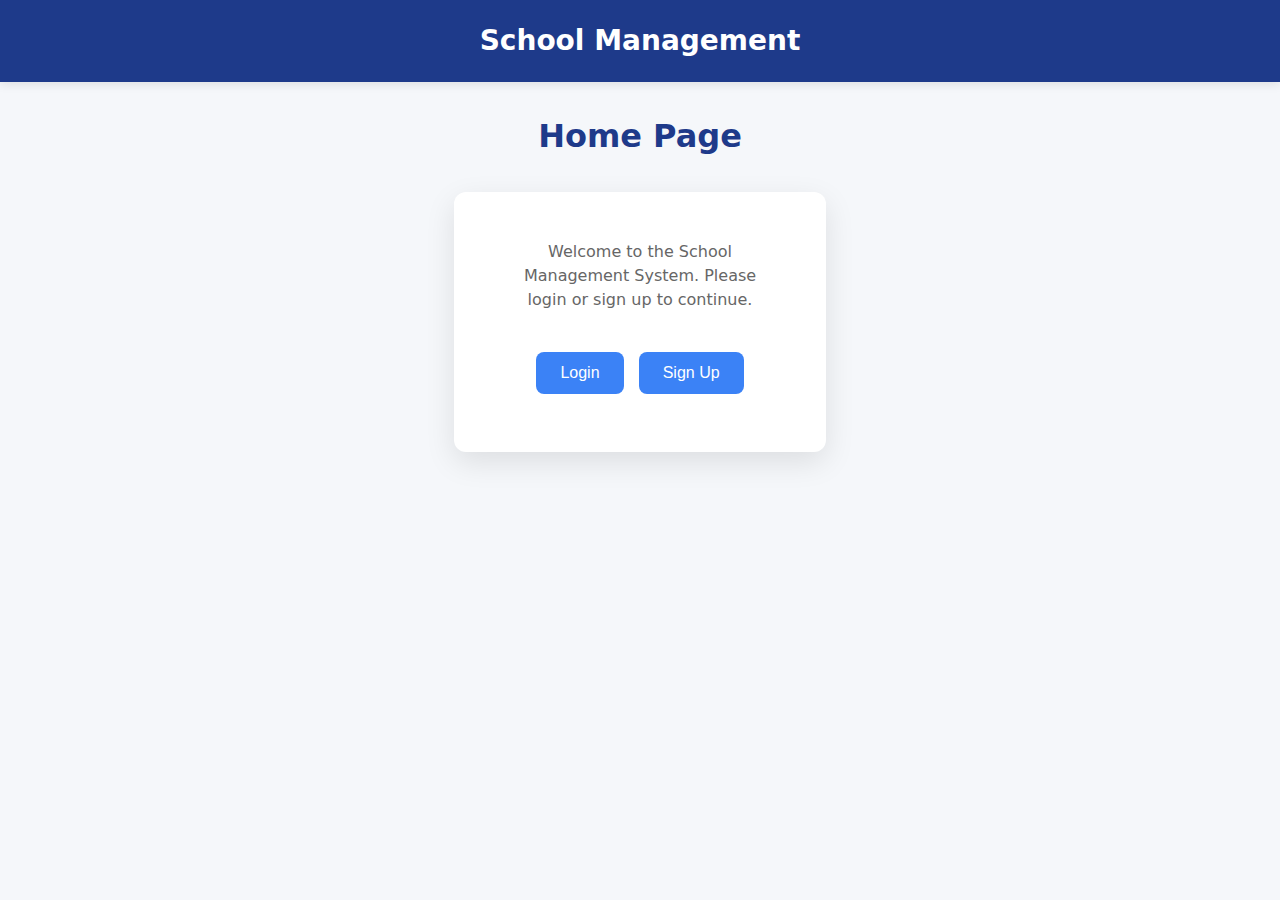
<file: client/index.html>
<!DOCTYPE html>
<html>

<head>
    <meta charset="utf-8" />
    <meta http-equiv="X-UA-Compatible" content="IE=edge">
    <title>schoolManagement</title>
    <meta name="viewport" content="width=device-width, initial-scale=1">
    <link rel="stylesheet" type="text/css" media="screen" href="./style/main.css" />
    <script src="https://code.jquery.com/jquery-3.4.1.min.js" integrity="sha256-CSXorXvZcTkaix6Yvo6HppcZGetbYMGWSFlBw8HfCJo=" crossorigin="anonymous"></script>
</head>

<body>
    <header>
        <h1>School Management</h1>
    </header>
    <main>
        <h2>Home Page</h2>
        <div id="home">
            <p>Welcome to the School Management System. Please login or sign up to continue.</p>
            <div><button onclick="window.location.href = './views/auth.html?mode=login'">Login</button>
                <button onclick="window.location.href = './views/auth.html?mode=signUp'">Sign Up</button>
            </div>
        </div>

    </main>

    <script src="./script/main.js"></script>
    <script src="./script/helper.js"></script>
</body>

</html>
</file>
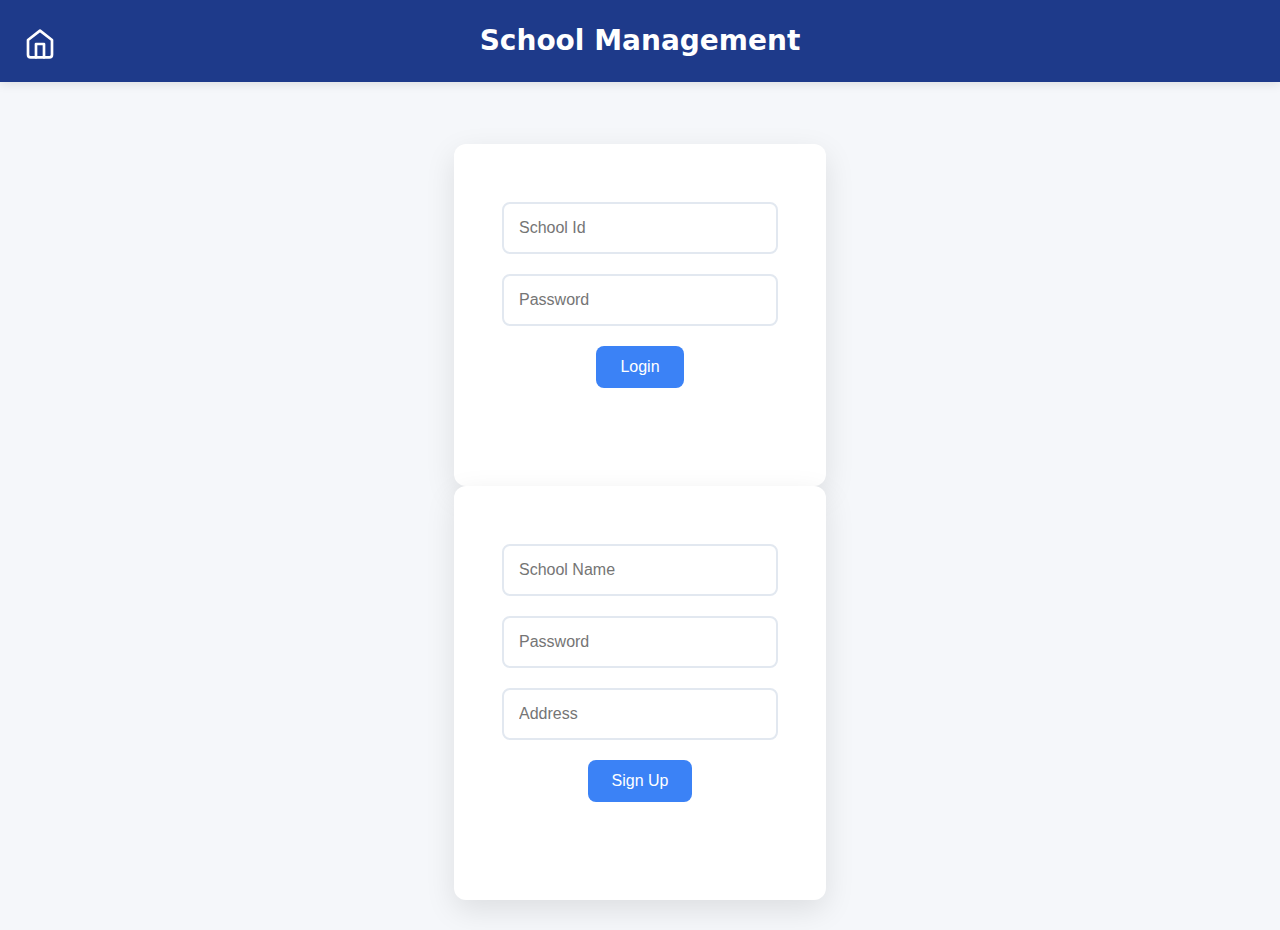
<file: client/views/auth.html>
<!DOCTYPE html>
<html>

<head>
    <meta charset="utf-8" />
    <meta http-equiv="X-UA-Compatible" content="IE=edge">
    <title>schoolManagement</title>
    <meta name="viewport" content="width=device-width, initial-scale=1">
    <link rel="stylesheet" type="text/css" media="screen" href="../style/main.css" />
    <script src="https://code.jquery.com/jquery-3.4.1.min.js" integrity="sha256-CSXorXvZcTkaix6Yvo6HppcZGetbYMGWSFlBw8HfCJo=" crossorigin="anonymous"></script>

</head>

<body>
    <header>
        <h1>School Management</h1>
    </header>
    <main>
        <h2 id="title"></h2>


        <svg id="homeBtn" onclick="location.href='../index.html'" xmlns="http://www.w3.org/2000/svg" width="48" height="48" viewBox="0 0 24 24" fill="none" stroke="currentColor" stroke-width="2" stroke-linecap="round" stroke-linejoin="round">
            <path d="M3 9l9-7 9 7v11a2 2 0 0 1-2 2H5a2 2 0 0 1-2-2z"></path>
            <polyline points="9,22 9,12 15,12 15,22"></polyline>
        </svg>



        <form id="login">
            <input type="text" id="schoolId_login" placeholder="School Id" minlength="11" maxlength="11" autocomplete="off" required />
            <input type="password" id="password_login" placeholder="Password" minlength="8" maxlength="12" required />
            <button id="loginBtn" onclick="login()">Login</button>
            <p id="loginStatus"></p>
        </form>


        <form id="signUp">
            <input type="text" id="schoolName_signup" placeholder="School Name" minlength="3" maxlength="40" autocomplete="off" required>
            <input type="password" id="schoolPassword_signup" placeholder="Password" minlength="8" maxlength="12" required>
            <input type="text" id="address_signup" placeholder="Address" autocomplete="off" required>
            <button id="signUpBtn" type="submit">Sign Up</button>
            <p id="signUpStatus"></p>
        </form>
    </main>

    <script src="../script/helper.js"></script>
    <script src="../script/main.js"></script>
    <script>
        window.onload = () => {
            let params = new URLSearchParams(window.location.search);
            let mode = params.get("mode");
            console.log(mode);
            $("#title").text(mode);

            if (mode === "login") {
                $("#login").show();
                $("#signUp").hide();
            } else {
                $("#signUp").show();
                $("#login").hide();
            }
        }

        $("#login").on("submit", function (e) {
            e.preventDefault();
            console.log("login page prevent");
            login();
        });

        $("#signUp").on("submit", function (e) {
            e.preventDefault();
            console.log("login page prevent");
            signUp();
        });

    </script>
</body>

</html>
</file>
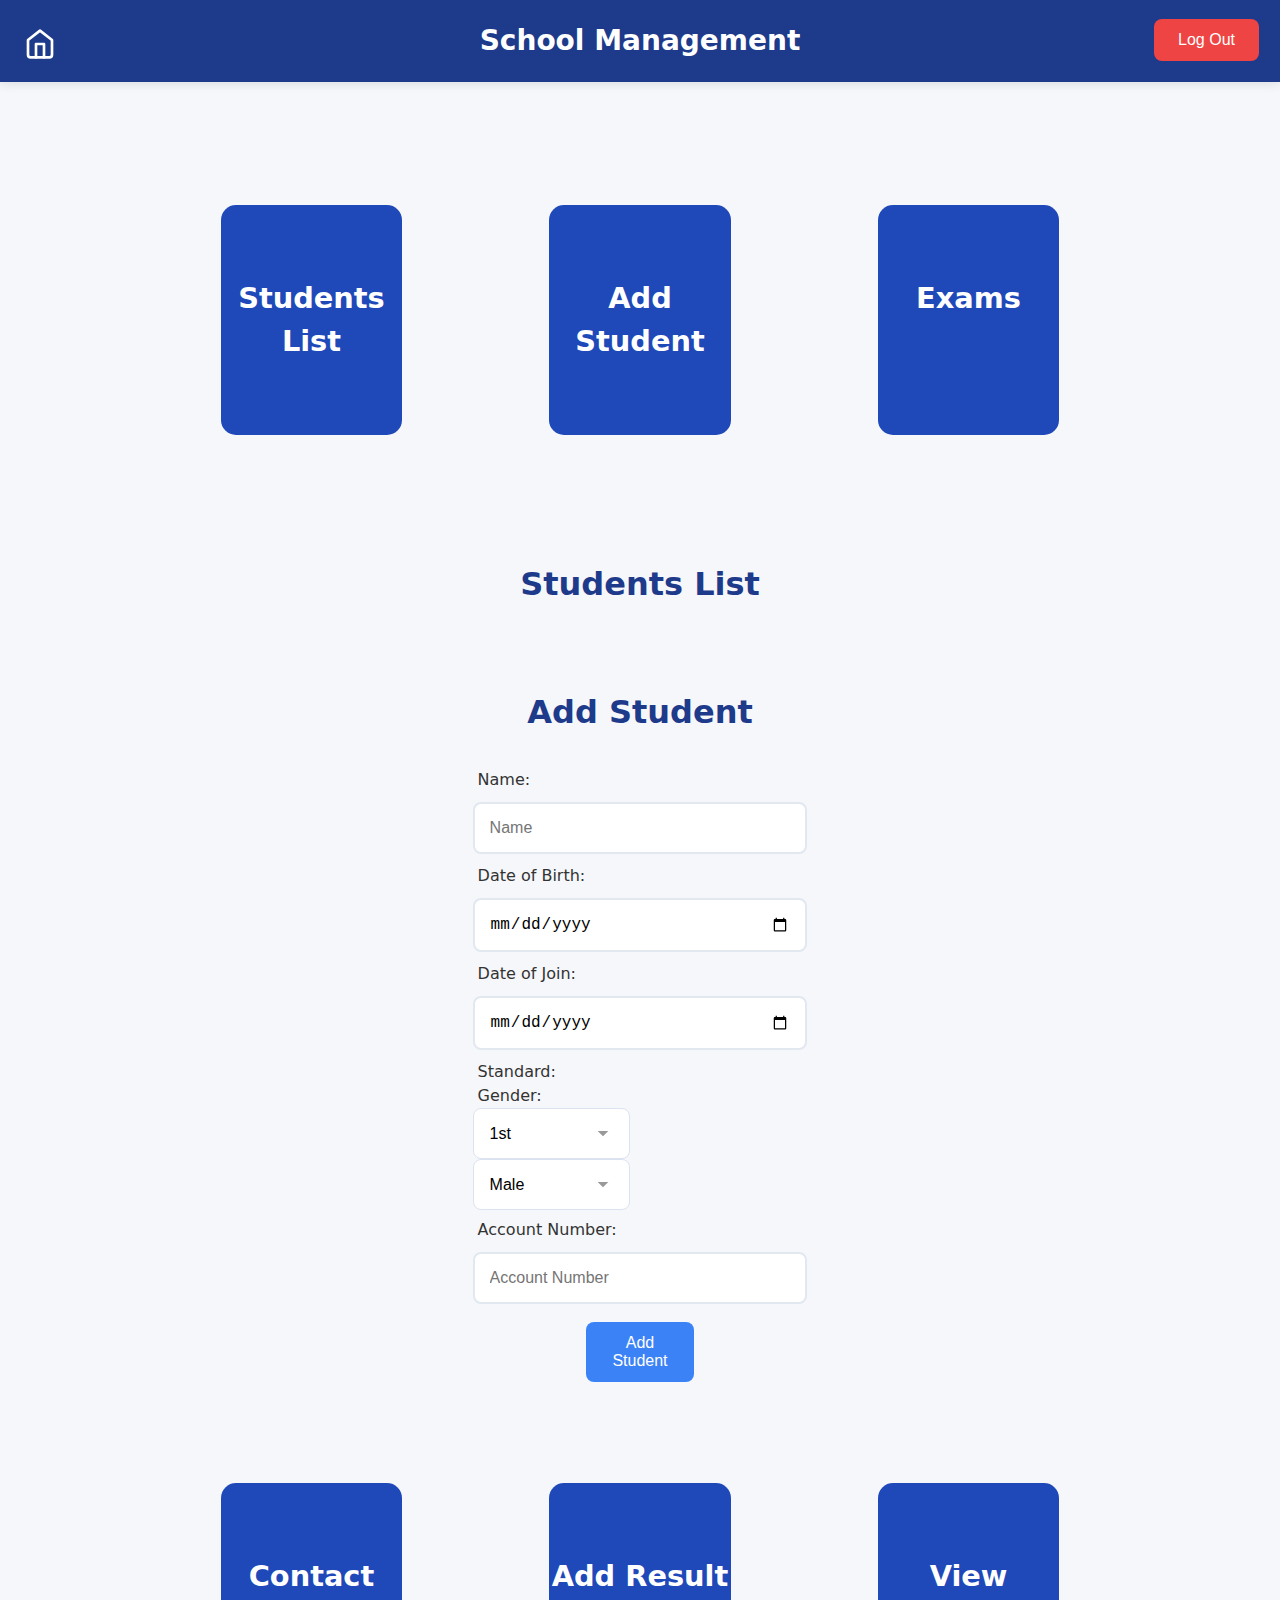
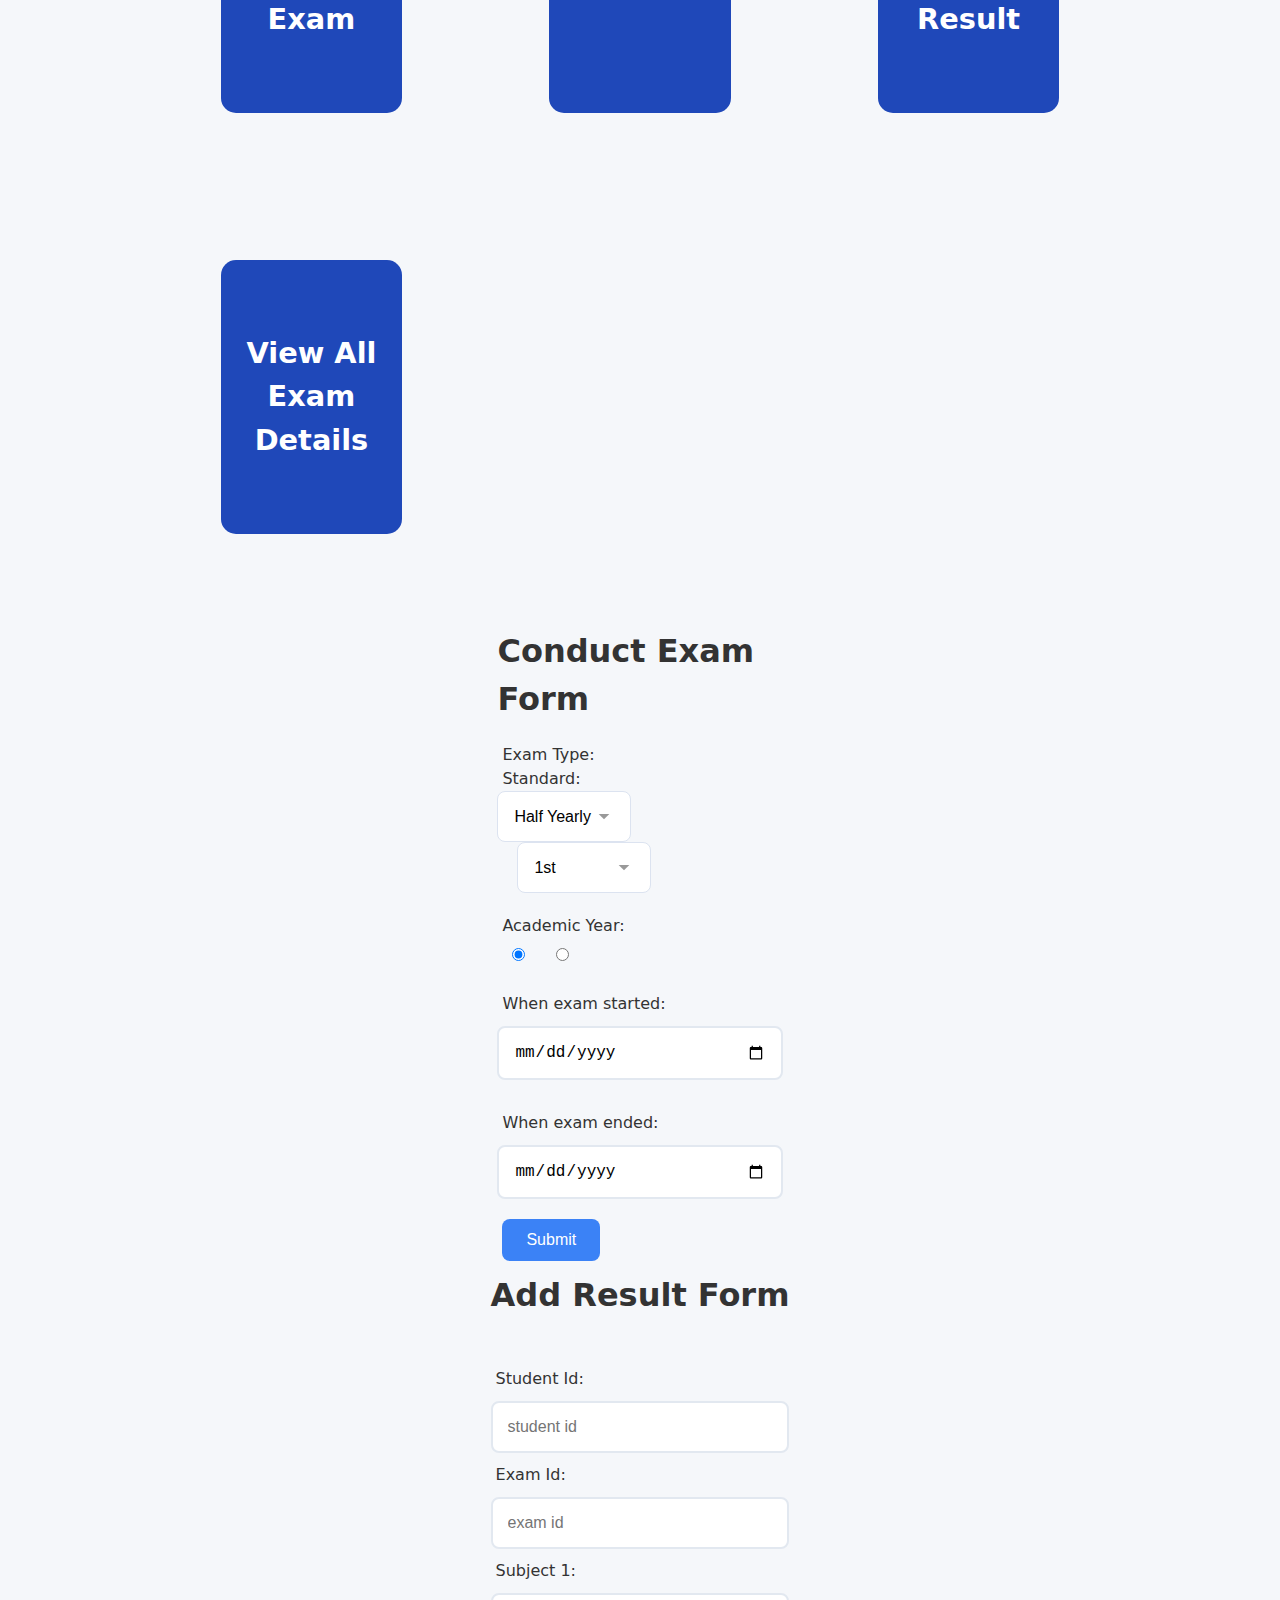
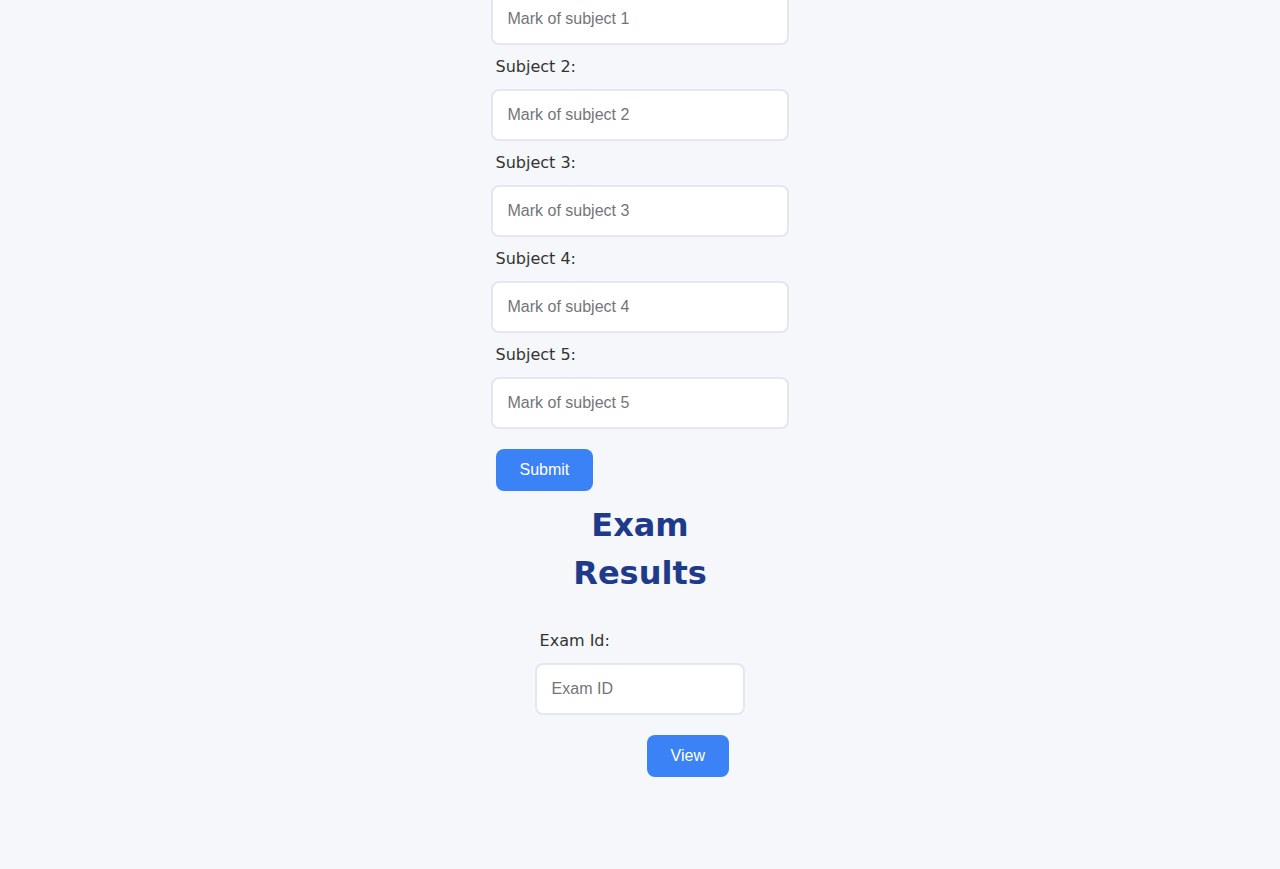
<file: client/views/mainPage.html>
<!DOCTYPE html>
<html>

<head>
     <meta charset="utf-8" />
     <meta http-equiv="X-UA-Compatible" content="IE=edge">
     <title>schoolManagement</title>
     <meta name="viewport" content="width=device-width, initial-scale=1">
     <link rel="stylesheet" type="text/css" media="screen" href="../style/main.css" />
     <script src="https://code.jquery.com/jquery-3.4.1.min.js" integrity="sha256-CSXorXvZcTkaix6Yvo6HppcZGetbYMGWSFlBw8HfCJo=" crossorigin="anonymous"></script>
     <script src="https://cdnjs.cloudflare.com/ajax/libs/popper.js/1.14.7/umd/popper.min.js" integrity="sha384-UO2eT0CpHqdSJQ6hJty5KVphtPhzWj9WO1clHTMGa3JDZwrnQq4sF86dIHNDz0W1" crossorigin="anonymous"></script>
     <script src="https://stackpath.bootstrapcdn.com/bootstrap/4.3.1/js/bootstrap.min.js" integrity="sha384-JjSmVgyd0p3pXB1rRibZUAYoIIy6OrQ6VrjIEaFf/nJGzIxFDsf4x0xIM+B07jRM" crossorigin="anonymous"></script>
</head>

<body>
     <header>
          <h1>School Management</h1>
     </header>

     <main>


          <svg id="homeBtn" onclick="location.href='./mainPage.html'" xmlns="http://www.w3.org/2000/svg" width="48" height="48" viewBox="0 0 24 24" fill="none" stroke="currentColor" stroke-width="2" stroke-linecap="round" stroke-linejoin="round">
               <path d="M3 9l9-7 9 7v11a2 2 0 0 1-2 2H5a2 2 0 0 1-2-2z"></path>
               <polyline points="9,22 9,12 15,12 15,22"></polyline>
          </svg>


          <button id="logOut" onclick="tryToLogOut()">Log Out</button>
          <div id="confirmLogOut">
               <div class="container">
                    <p>Are You really want to logOut</p>
                    <div>
                         <button onclick="logout()">confirm</button>
                         <button onclick="cancelLogOut()">cancel</button>
                    </div>
               </div>
          </div>

          <div id="mainOptions" class="options three">
               <div onclick="viewStudents()">Students List</div>
               <div onclick="showAddStudent()">Add Student</div>
               <div onclick="showExamOptions()">Exams</div>
          </div>

          <div id="studentTable">
               <h2>Students List</h2>
               <table id="studentsList"></table>
          </div>

          <form id="addStudent">
               <h2>Add Student</h2>

               <label for="name">Name:</label>
               <input type="text" id="name" placeholder="Name" minlength="3" maxlength="40" autocomplete="off" required />

               <label for="dob">Date of Birth:</label>
               <input type="date" id="dob" placeholder="DOB" required />

               <label for="doj">Date of Join:</label>
               <input type="date" id="doj" placeholder="DOJ" required />

               <label for="std" class="labelOfSelect">Standard: <span style="color:transparent">-------------------------------------</span>Gender:</label>
               <select id="std" placeholder="Standard" required>
                    <option value="I">1st</option>
                    <option value="II">2nd</option>
                    <option value="III">3rd</option>
                    <option value="IV">4th</option>
                    <option value="V">5th</option>
                    <option value="VI">6th</option>
                    <option value="VII">7th</option>
                    <option value="VIII">8th</option>
                    <option value="IX">9th</option>
                    <option value="X">10th</option>
                    <option value="XI">11th</option>
                    <option value="XII">12th</option>
               </select>

               <select id="gender" placeholder="Gender" required>
                    <option value="M">Male</option>
                    <option value="F">Female</option>
               </select>

               <label for="accountNumber" style="margin-top: 8px;">Account Number:</label>
               <input type="text" id="accountNumber" placeholder="Account Number" minlength="12" maxlength="18" autocomplete="off" required />

               <p id="addStudentResult"></p>
               <button type="submit" id="addStudentBtn">Add Student</button>
          </form>


          <div id="examOptions" class="options three">
               <div onclick="conductExam()">Contact Exam</div>
               <div onclick="addResult()">Add Result</div>
               <div onclick="viewResult()">View Result</div>
               <div onclick="viewAllExamDetails()">View All Exam Details</div>
          </div>

          <form id="conductExam">
               <h1>Conduct Exam Form</h1>
               <label for="examName">Exam Type: <span style="color:transparent">----------------------------</span>Standard:</label>
               <select name="examName" id="examName">
                    <option value="halfYearly">Half Yearly</option>
                    <option value="quartely">Quartely</option>
                    <option value="annual">Annual</option>
               </select>
               <select id="stdForExam" placeholder="Standard" required>
                    <option value="I">1st</option>
                    <option value="II">2nd</option>
                    <option value="III">3rd</option>
                    <option value="IV">4th</option>
                    <option value="V">5th</option>
                    <option value="VI">6th</option>
                    <option value="VII">7th</option>
                    <option value="VIII">8th</option>
                    <option value="IX">9th</option>
                    <option value="X">10th</option>
                    <option value="XI">11th</option>
                    <option value="XII">12th</option>
               </select>

               <label for="academicYear">Academic Year:</label>
               <input type="radio" name="academicYear" id="firstPossibleYear" checked>
               <label for="academicYear" id="firstVal"></label>

               <input type="radio" name="academicYear" id="secondPossibleYear">
               <label for="academicYear" id="secondVal"></label>

               <label for="examStartAt">When exam started:</label>
               <input type="date" id="examStartAt" required>

               <label for="examEndAt">When exam ended:</label>
               <input type="date" id="examEndAt" required>
               <p id="addExamStatus"></p>
               <button type="submit">Submit</button>

          </form>

          <form id="addResultForm">
               <h1>Add Result Form</h1>
               <br><br>
               <label for="studentId">Student Id:</label>
               <input type="number" id="studentId" placeholder="student id" required>

               <label for="examId">Exam Id:</label>
               <input type="number" id="examId" placeholder="exam id" required>

               <label for="subject1">Subject 1:</label>
               <input type="number" id="subject1" placeholder="Mark of subject 1" required min="0" max="100">

               <label for="subject2">Subject 2:</label>
               <input type="number" id="subject2" placeholder="Mark of subject 2" required min="0" max="100">

               <label for="subject3">Subject 3:</label>
               <input type="number" id="subject3" placeholder="Mark of subject 3" required min="0" max="100">

               <label for="subject4">Subject 4:</label>
               <input type="number" id="subject4" placeholder="Mark of subject 4" required min="0" max="100">

               <label for="subject5">Subject 5:</label>
               <input type="number" id="subject5" placeholder="Mark of subject 5" required min="0" max="100">

               <p id="addResult_status"></p>

               <button type="submit">Submit</button>
          </form>

          <div id="examResultSection">
               <div class="resultSection">
                    <h2>Exam Results</h2>
                    <label for="viewExamId">Exam Id:</label>
                    <input type="number" id="viewExamId" placeholder="Exam ID">
                    <p id="viewResultStatus"></p>
                    <button onclick="showResult()">View</button>
               </div>

               <br><br>


               <table id="examResultTable"></table>
          </div>

          <!-- ------------ view All Exam Details ------------ -->
          <table id="viewAllExamDetails"></table>
          

          
     </main>

     <script src="../script/helper.js"></script>
     <script src="../script/main.js"></script>
     <script src="../script/homePage.js"></script>
</body>

</html>
</file>
<file: client/style/main.css>
* {
     margin: 0;
     padding: 0;
     box-sizing: border-box;
     transition-duration: .5s;
}

body {
     font-family: system-ui;
     line-height: 1.5;
     color: #333;
     background: #f5f7fa;
     min-height: 100vh;
}


header {
     background: #1e3a8a;
     color: white;
     padding: 20px 0;
     box-shadow: 0 2px 10px rgba(0, 0, 0, 0.1);
}

header h1 {
     text-align: center;
     font-size: 28px;
     font-weight: bold;
}


main {
     margin: 0 auto;
     padding: 30px 20px;
     display: flex;
     flex-direction: column;
     justify-content: center;
     align-items: center;
}


h2 {
     color: #1e3a8a;
     text-align: center;
     margin-bottom: 1em;
     font-size: 2em;
}


button {
     background: #3b82f6;
     color: white;
     border: none;
     padding: 12px 24px;
     border-radius: 8px;
     font-size: 16px;
     cursor: pointer;
     margin: 10px 5px;
     /* transition: all 0.3s ease; */
}

button:hover {
     background: #2563eb;
     transform: translateY(-2px);
     box-shadow: 0 4px 12px rgba(59, 130, 246, 0.3);
}


#home,
#login,
#signUp {
     width: 30%;
     margin: 0 auto;
     background: white;
     padding: 3em;
     border-radius: 12px;
     box-shadow: 0 10px 30px rgba(0, 0, 0, 0.1);
     display: flex;
     flex-direction: column;
     align-items: center;
}

#home p {
     text-align: center;
     color: #666;
     margin-bottom: 30px;
     font-size: 16px;
}

label {
     margin-left: 5px;
     display: block;
}

/* 
.labelOfSelect {
     display: inline-block;
} */
#firstPossibleYear,
#secondPossibleYear {
     margin-left: 15px;
     margin-right: 5px;
     width: auto;
}

#firstVal,
#secondVal {
     display: inline-block !important;
     margin: 0 !important;
}

input {
     width: 100%;
     padding: 15px;
     margin: 10px 0;
     border: 2px solid #e2e8f0;
     border-radius: 8px;
     font-size: 16px;
     /* transition: border-color 0.3s ease; */
}

input:focus {
     outline: none;
     border-color: #3b82f6;
     box-shadow: 0 0 0 3px rgba(59, 130, 246, 0.1);
}

#homeBtn {
     width: 2em;
     margin: 20px 0;
     color: white;
     position: absolute;
     top: 0;
     left: 1.5em;
     cursor: pointer;
}

#loginStatus,
#signUpStatus {
     text-align: center;
     margin-top: 20px;
     min-height: 20px;
}

#studentTable {
     width: 100%;
}

table {
     width: 80%;
     margin: auto;
     background: white;
     border-radius: 12px;
     overflow: hidden;
     box-shadow: 0 10px 30px rgba(0, 0, 0, 0.1);
     text-align: center;
}

table h3 {
     margin: 2em;
}


table thead {
     background: #1e3a8a;
     color: white;
}

table th,
table td {
     padding: 15px 12px;
     text-align: left;
}

table tbody tr:nth-child(even) {
     background: #f8fafc;
}

table tbody tr:hover {
     background: #eff6ff;
}

#addStudentResult {
     text-align: center;
}

#logOut {
     text-align: center;
     margin-top: 1.5em;
     position: absolute;
     top: -5px;
     right: 1em;
     background: #ef4444 !important;
}

#logOut:hover,
#confirmLogOut button:first-of-type {
     background: #dc2626 !important;
}

#confirmLogOut {
     position: fixed;
     top: 0;
     left: 0;
     width: 100vw;
     height: 100vh;
     backdrop-filter: blur(8px);
     display: none;
     justify-content: center;
     align-items: center;
     z-index: 10;
     line-height: 3;
     font-size: 1.5em;
}

.container {
     background-color: white;
     display: flex;
     flex-direction: column;
     justify-content: center;
     align-items: center;
     padding: 1em;
     border-radius: 15px;
     box-shadow: 0 10px 30px rgba(0, 0, 0, 0.1);
}

.options {
     gap: 2em;
     margin: 1em 0;
     padding: 1.2em;
     border-radius: 12px;
     width: 80%;
     display: grid;
     /* transition-duration: 1s; */
     grid-template-rows: auto auto;
}

.two {
     margin: auto;
     grid-template-columns: repeat(2, 1fr);
}

.three {
     grid-template-columns: repeat(3, 1fr);
}

.options div {
     font-size: 1.8em;
     font-weight: 600;
     cursor: pointer;
     background-color: #1f48b9;
     border-radius: 15px;
     color: white;
     text-align: center;
     padding: 2.5em 0;
     margin: 2em;
     /* width: 50%; */
}

.options div:hover {
     transform: scale(1.1);
     background-color: #2563eb;
}

.examOptionsContainer {
     width: 70% !important;
}

#addStudent {
     width: 27%;
     margin-top: 3em;
}


select {
     width: 47%;
     padding: 1em;
     font-size: 1em;
     border: 1px solid #dce3f0;
     border-radius: 8px;
     outline: none;
     background-color: #fff;

     appearance: none;
     -webkit-appearance: none;
     -moz-appearance: none;

     background-image: url("data:image/svg+xml,%3Csvg xmlns='http://www.w3.org/2000/svg' width='12' height='12' viewBox='0 0 24 24'%3E%3Cpath fill='%23999' d='M8 9l4 4 4-4'/%3E%3C/svg%3E");
     background-repeat: no-repeat;
     background-position: right 10px bottom 7px;
     background-size: 2em;
}

#std {
     margin-right: 1.3em;
}

select:focus {
     border-color: #3b82f6;
     box-shadow: 0 0 0 2px rgba(59, 130, 246, 0.15);

}

#addStudentBtn {
     margin: .5em 34%;
}

#conductExam {
     width: 23%;
}
#conductExam label{
     margin-top: 1.3em;
}

#stdForExam {
     margin-left: 20px;
}

#examResultSection{
     width: 100%;
}

.resultSection{
         width: 17%;
    margin: auto;
    /* display: flex; */
}

.resultSection button{
     margin: 10px 7em !important;
}
</file>
